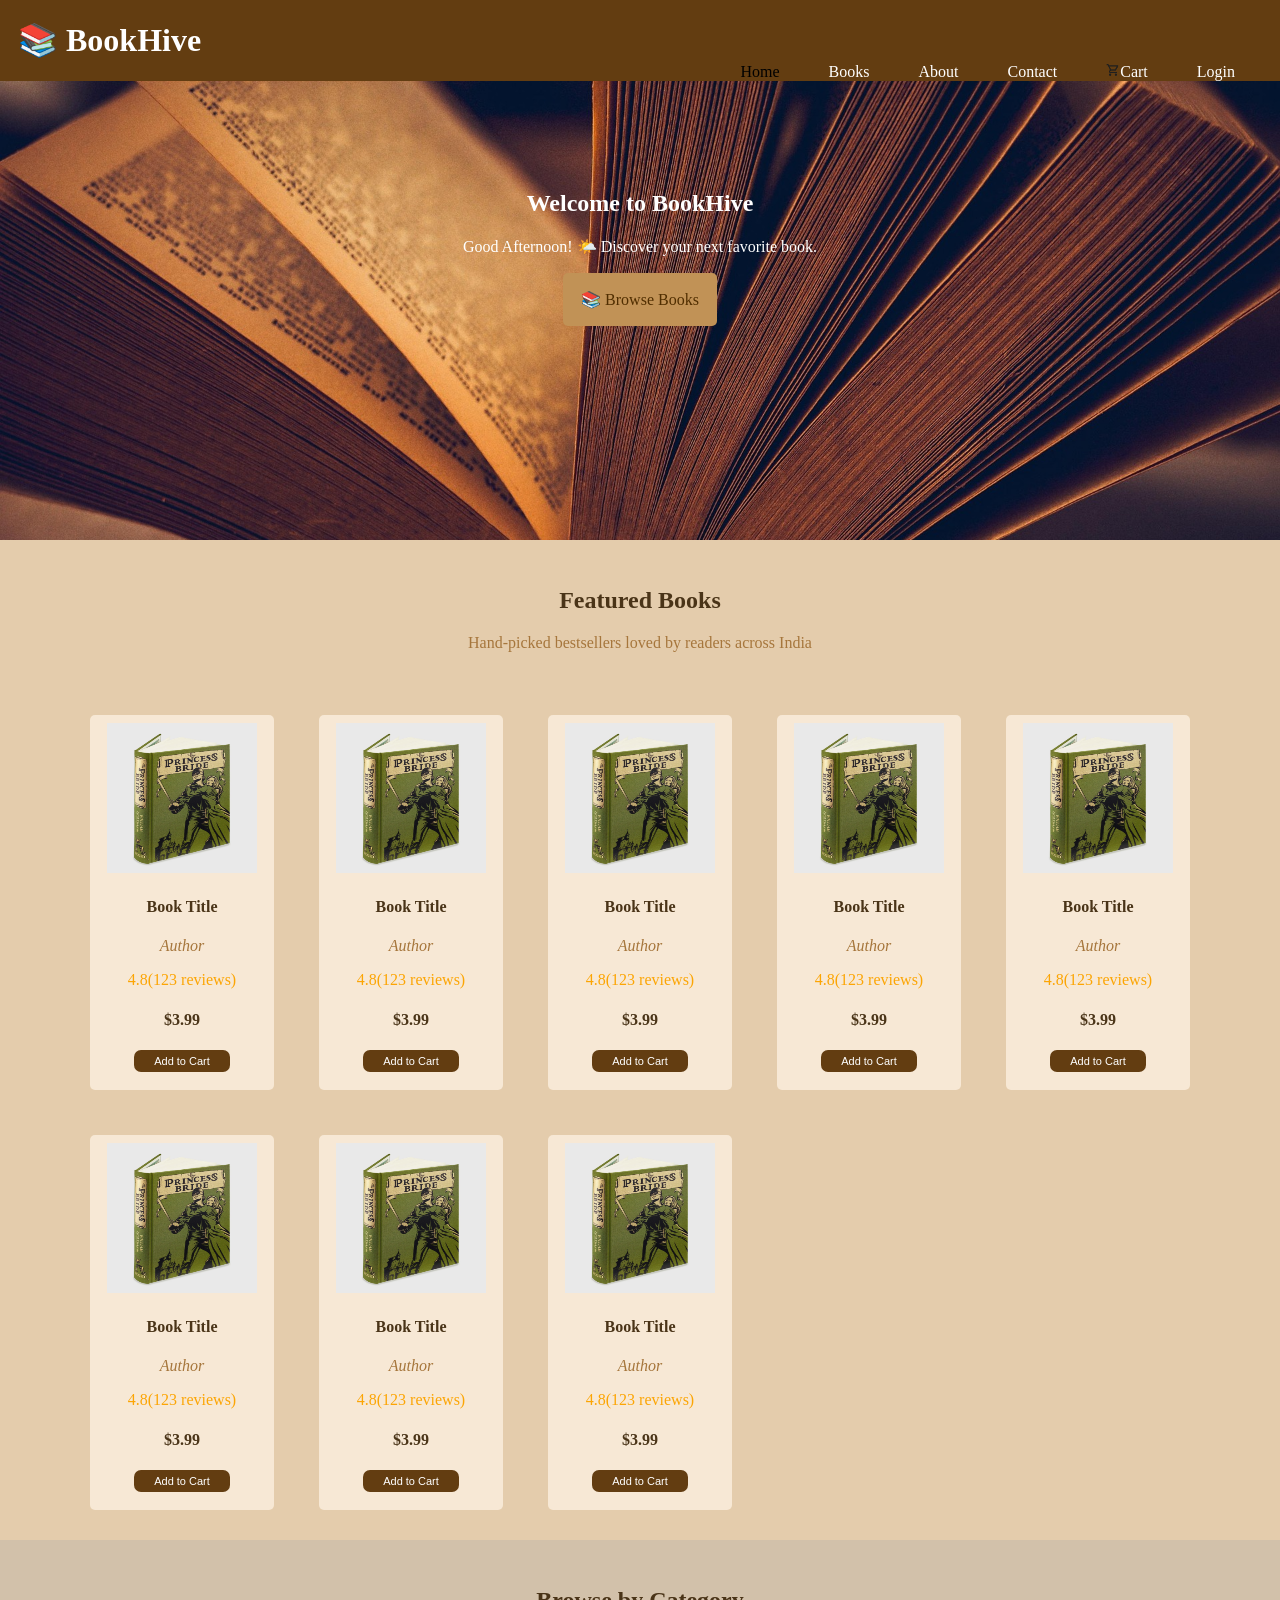
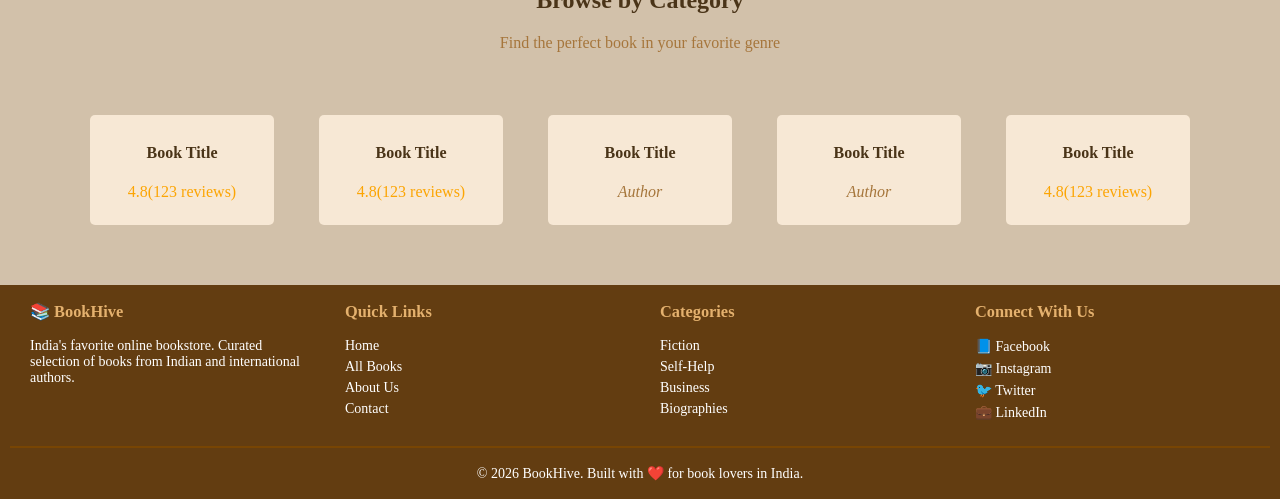
<file: index.html>
<!DOCTYPE html>
<html lang="en">
<head>
 <meta charset="UTF-8">
 <meta name="viewport" content="width=device-width, initial-scale=1.0">
 <!-- SEO meta tags -->
 <title>BookHive - India's Favorite Online Bookstore</title>
 <meta name="description" content="Buy books online at BookHive. Indian
authors, bestsellers, fiction, education books. Free delivery across India.">
 <meta name="keywords" content="books, online bookstore, indian authors, buy
books online">
 <!-- Open Graph for social media -->
 <meta property="og:title" content="BookHive - Online Bookstore">
 <meta property="og:description" content="India's favorite place to buy books
online">
 <meta property="og:image" content="images/og-banner.jpg">
 <!-- Favicon -->
 <link rel="icon" href="./images/auto_stories_24dp_1F1F1F_FILL0_wght400_GRAD0_opsz24.png">
 <link rel="stylesheet" href="./css/style.css">
</head>
<body>
    <header class="Title_Heading">
        <h1>📚 BookHive</h1>
        <nav class="Title_Nav">
            <a href="./index.html" class="Select">Home</a>
            <a href="./books.html">Books</a>
            <a href="./about.html">About</a>
            <a href="./contact.html">Contact</a>
            <a href="./cart.html"><img height="14px" src="./images/shopping_cart_24dp_1F1F1F_FILL0_wght400_GRAD0_opsz24.png" alt="">Cart</a>
            <a href="./login.html">Login</a>
        </nav>
    </header>

    <main>
        <section class="Hero_Heading">
            <h1>Welcome to BookHive</h1>
            <p class="Hero_P">Good Afternoon! 🌤️ Discover your next favorite book.</p>
            <br>
            <a class="Hero_Button"  href="./books.html">📚 Browse Books</a>
        </section>
        <section class="Hero_Title">
            <section class="Hero_Title_Main">
                <h2>Featured Books</h2>
                <p>Hand-picked bestsellers loved by readers across India</p>
            </section>
            <section class="Hero_Cards">
                <section class="Hero_Cards_ind">
                    <img src="./images/prb-01-base.webp" alt="">
                    <h4>Book Title</h4>
                    <p><i>Author</i></p>
                    <p>4.8(123 reviews)</p>
                    <h4>$3.99</h4>
                    <button>Add to Cart</button>
                </section>
                <section class="Hero_Cards_ind">
                    <img src="./images/prb-01-base.webp" alt="">
                    <h4>Book Title</h4>
                    <p><i>Author</i></p>
                    <p>4.8(123 reviews)</p>
                    <h4>$3.99</h4>
                    <button>Add to Cart</button>
                </section>
                <section class="Hero_Cards_ind">
                    <img src="./images/prb-01-base.webp" alt="">
                    <h4>Book Title</h4>
                    <p><i>Author</i></p>
                    <p>4.8(123 reviews)</p>
                    <h4>$3.99</h4>
                    <button>Add to Cart</button>
                </section>
                <section class="Hero_Cards_ind">
                    <img src="./images/prb-01-base.webp" alt="">
                    <h4>Book Title</h4>
                    <p><i>Author</i></p>
                    <p>4.8(123 reviews)</p>
                    <h4>$3.99</h4>
                    <button>Add to Cart</button>
                </section>
                <section class="Hero_Cards_ind">
                    <img src="./images/prb-01-base.webp" alt="">
                    <h4>Book Title</h4>
                    <p><i>Author</i></p>
                    <p>4.8(123 reviews)</p>
                    <h4>$3.99</h4>
                    <button>Add to Cart</button>
                </section>
                <section class="Hero_Cards_ind">
                    <img src="./images/prb-01-base.webp" alt="">
                    <h4>Book Title</h4>
                    <p><i>Author</i></p>
                    <p>4.8(123 reviews)</p>
                    <h4>$3.99</h4>
                    <button>Add to Cart</button>
                </section>
                <section class="Hero_Cards_ind">
                    <img src="./images/prb-01-base.webp" alt="">
                    <h4>Book Title</h4>
                    <p><i>Author</i></p>
                    <p>4.8(123 reviews)</p>
                    <h4>$3.99</h4>
                    <button>Add to Cart</button>
                </section>
                <section class="Hero_Cards_ind">
                    <img src="./images/prb-01-base.webp" alt="">
                    <h4>Book Title</h4>
                    <p><i>Author</i></p>
                    <p>4.8(123 reviews)</p>
                    <h4>$3.99</h4>
                    <button>Add to Cart</button>
                </section>
            </section>
            <section class="Hero_Title Hero_Title2">
                <section class="Hero_Title_Main">
                    <h2>Browse by Category</h2>
                    <p>Find the perfect book in your favorite genre</p>
                </section>
                <section id="card" class="Hero_Cards Cards2">
                    <section class="Hero_Cards_ind ">
                        <h4>Book Title</h4>
                        <p>4.8(123 reviews)</p>
                    </section>
                    <section class="Hero_Cards_ind">
                        <h4>Book Title</h4>
                        <p>4.8(123 reviews)</p>
                    </section>
                    <section class="Hero_Cards_ind">
                        <h4>Book Title</h4>
                        <p><i>Author</i></p>
                    </section>
                    <section class="Hero_Cards_ind">
                        <h4>Book Title</h4>
                        <p><i>Author</i></p>
                    </section>
                    <section class="Hero_Cards_ind">
                        <h4>Book Title</h4>
                        <p>4.8(123 reviews)</p>
                    </section>
                </section>
            </section>
        </section>
    </main>


    <footer class="Footer_Whole">
        <section class="Footer_Main">
            <section class="Footer_Main_Ind">
                <h3>📚 BookHive</h3>
                <p>India's favorite online bookstore. Curated selection of books from Indian and international authors.</p>
            </section>
            <section class="Footer_Main_Ind">
                <h3>Quick Links</h3>
                <section>
                    <a href="">Home</a>
                    <a href="">All Books</a>
                    <a href="">About Us</a>
                    <a href="">Contact</a>
                </section>
            </section>
            <section class="Footer_Main_Ind">
                <h3>Categories</h3>
                <section>
                    <a href="">Fiction</a>
                    <a href="">Self-Help</a>
                    <a href="">Business</a>
                    <a href="">Biographies</a>
                </section>
            </section>
            <section class="Footer_Main_Ind">
                <h3>Connect With Us</h3>
                <section>
                    <a href="">📘 Facebook</a>
                    <a href="">📷 Instagram</a>
                    <a href="">🐦 Twitter</a>
                    <a href="">💼 LinkedIn</a>
                </section>
            </section>
        </section>
        <hr>
        <section class="Footer_Final">
            <p>© 2026 BookHive. Built with ❤️ for book lovers in India.</p>
        </section>
    </footer>


</body>
</html
</file>
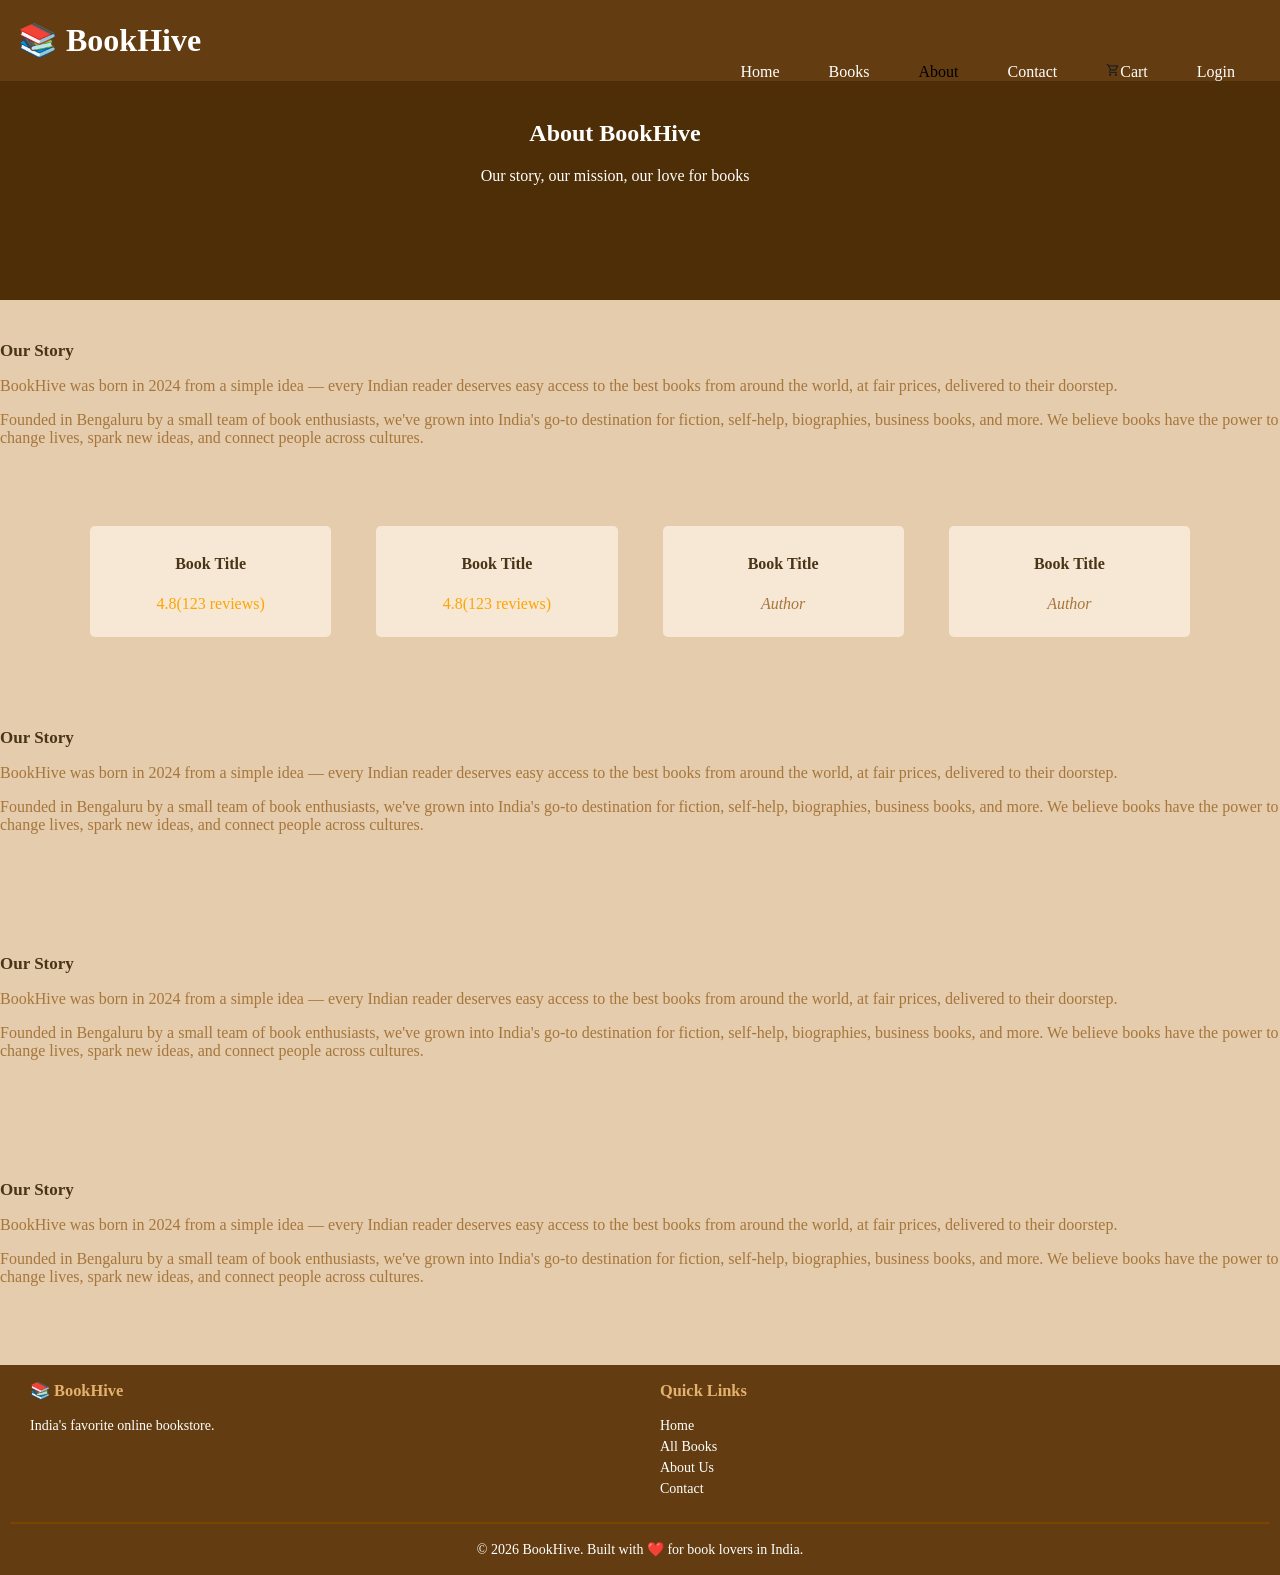
<file: about.html>
<!DOCTYPE html>
<html lang="en">
<head>
 <meta charset="UTF-8">
 <meta name="viewport" content="width=device-width, initial-scale=1.0">
 <!-- SEO meta tags -->
 <title>BookHive - India's Favorite Online Bookstore</title>
 <meta name="description" content="Buy books online at BookHive. Indian
authors, bestsellers, fiction, education books. Free delivery across India.">
 <meta name="keywords" content="books, online bookstore, indian authors, buy
books online">
 <!-- Open Graph for social media -->
 <meta property="og:title" content="BookHive - Online Bookstore">
 <meta property="og:description" content="India's favorite place to buy books
online">
 <meta property="og:image" content="images/og-banner.jpg">
 <!-- Favicon -->
 <link rel="icon" href="./images/auto_stories_24dp_1F1F1F_FILL0_wght400_GRAD0_opsz24.png">
 <link rel="stylesheet" href="./css/style.css">
 <link rel="stylesheet" href="./css/books.css">
 <link rel="stylesheet" href="./css/about.css">
</head>
<body>
    <header class="Title_Heading">
        <h1>📚 BookHive</h1>
        <nav class="Title_Nav">
            <a href="./index.html">Home</a>
            <a href="./books.html">Books</a>
            <a href="./about.html" class="Select">About</a>
            <a href="./contact.html" >Contact</a>
            <a href="./cart.html"><img height="14px" src="./images/shopping_cart_24dp_1F1F1F_FILL0_wght400_GRAD0_opsz24.png" alt="">Cart</a>
            <a href="./login.html">Login</a>
        </nav>
    </header>

    <main>
        <section class="Hero_Heading">
            <h1>About BookHive</h1>
            <p class="Hero_P">Our story, our mission, our love for books</p>
        </section>
        <section class="Hero_Title Hero_Title1">
            <section class="Hero_Title_Main">
                <h2>Our Story</h2>
                <p>BookHive was born in 2024 from a simple idea — every Indian reader deserves easy access to the best books from around the world, at fair prices, delivered to their doorstep.</p>
                <p>Founded in Bengaluru by a small team of book enthusiasts, we've grown into India's go-to destination for fiction, self-help, biographies, business books, and more. We believe books have the power to change lives, spark new ideas, and connect people across cultures.</p>
            </section>
        </section>
        <section>
            <section class="Hero_Title Hero_Title2 Hero_Title3">
                <section id="card" class="Hero_Cards Cards2">
                    <section class="Hero_Cards_ind ">
                        <h4>Book Title</h4>
                        <p>4.8(123 reviews)</p>
                    </section>
                    <section class="Hero_Cards_ind">
                        <h4>Book Title</h4>
                        <p>4.8(123 reviews)</p>
                    </section>
                    <section class="Hero_Cards_ind">
                        <h4>Book Title</h4>
                        <p><i>Author</i></p>
                    </section>
                    <section class="Hero_Cards_ind">
                        <h4>Book Title</h4>
                        <p><i>Author</i></p>
                    </section>
                </section>
            </section>
        </section>
        <section class="Hero_Title Hero_Title1 Title3">
            <section class="Hero_Title_Main">
                <h2>Our Story</h2>
                <p>BookHive was born in 2024 from a simple idea — every Indian reader deserves easy access to the best books from around the world, at fair prices, delivered to their doorstep.</p>
                <p>Founded in Bengaluru by a small team of book enthusiasts, we've grown into India's go-to destination for fiction, self-help, biographies, business books, and more. We believe books have the power to change lives, spark new ideas, and connect people across cultures.</p>
            </section>
        </section>
        <section class="Hero_Title Hero_Title1 Title3">
            <section class="Hero_Title_Main">
                <h2>Our Story</h2>
                <p>BookHive was born in 2024 from a simple idea — every Indian reader deserves easy access to the best books from around the world, at fair prices, delivered to their doorstep.</p>
                <p>Founded in Bengaluru by a small team of book enthusiasts, we've grown into India's go-to destination for fiction, self-help, biographies, business books, and more. We believe books have the power to change lives, spark new ideas, and connect people across cultures.</p>
            </section>
        </section>
        <section class="Hero_Title Hero_Title1 Title3">
            <section class="Hero_Title_Main">
                <h2>Our Story</h2>
                <p>BookHive was born in 2024 from a simple idea — every Indian reader deserves easy access to the best books from around the world, at fair prices, delivered to their doorstep.</p>
                <p>Founded in Bengaluru by a small team of book enthusiasts, we've grown into India's go-to destination for fiction, self-help, biographies, business books, and more. We believe books have the power to change lives, spark new ideas, and connect people across cultures.</p>
            </section>
        </section>
    </main>


    <footer class="Footer_Whole">
        <section class="Footer_Main">
            <section class="Footer_Main_Ind">
                <h3>📚 BookHive</h3>
                <p>India's favorite online bookstore.</p>
            </section>
            <section class="Footer_Main_Ind">
                <h3>Quick Links</h3>
                <section>
                    <a href="">Home</a>
                    <a href="">All Books</a>
                    <a href="">About Us</a>
                    <a href="">Contact</a>
                </section>
            </section>
        </section>
        <hr>
        <section class="Footer_Final">
            <p>© 2026 BookHive. Built with ❤️ for book lovers in India.</p>
        </section>
    </footer>


</body>
</html
</file>
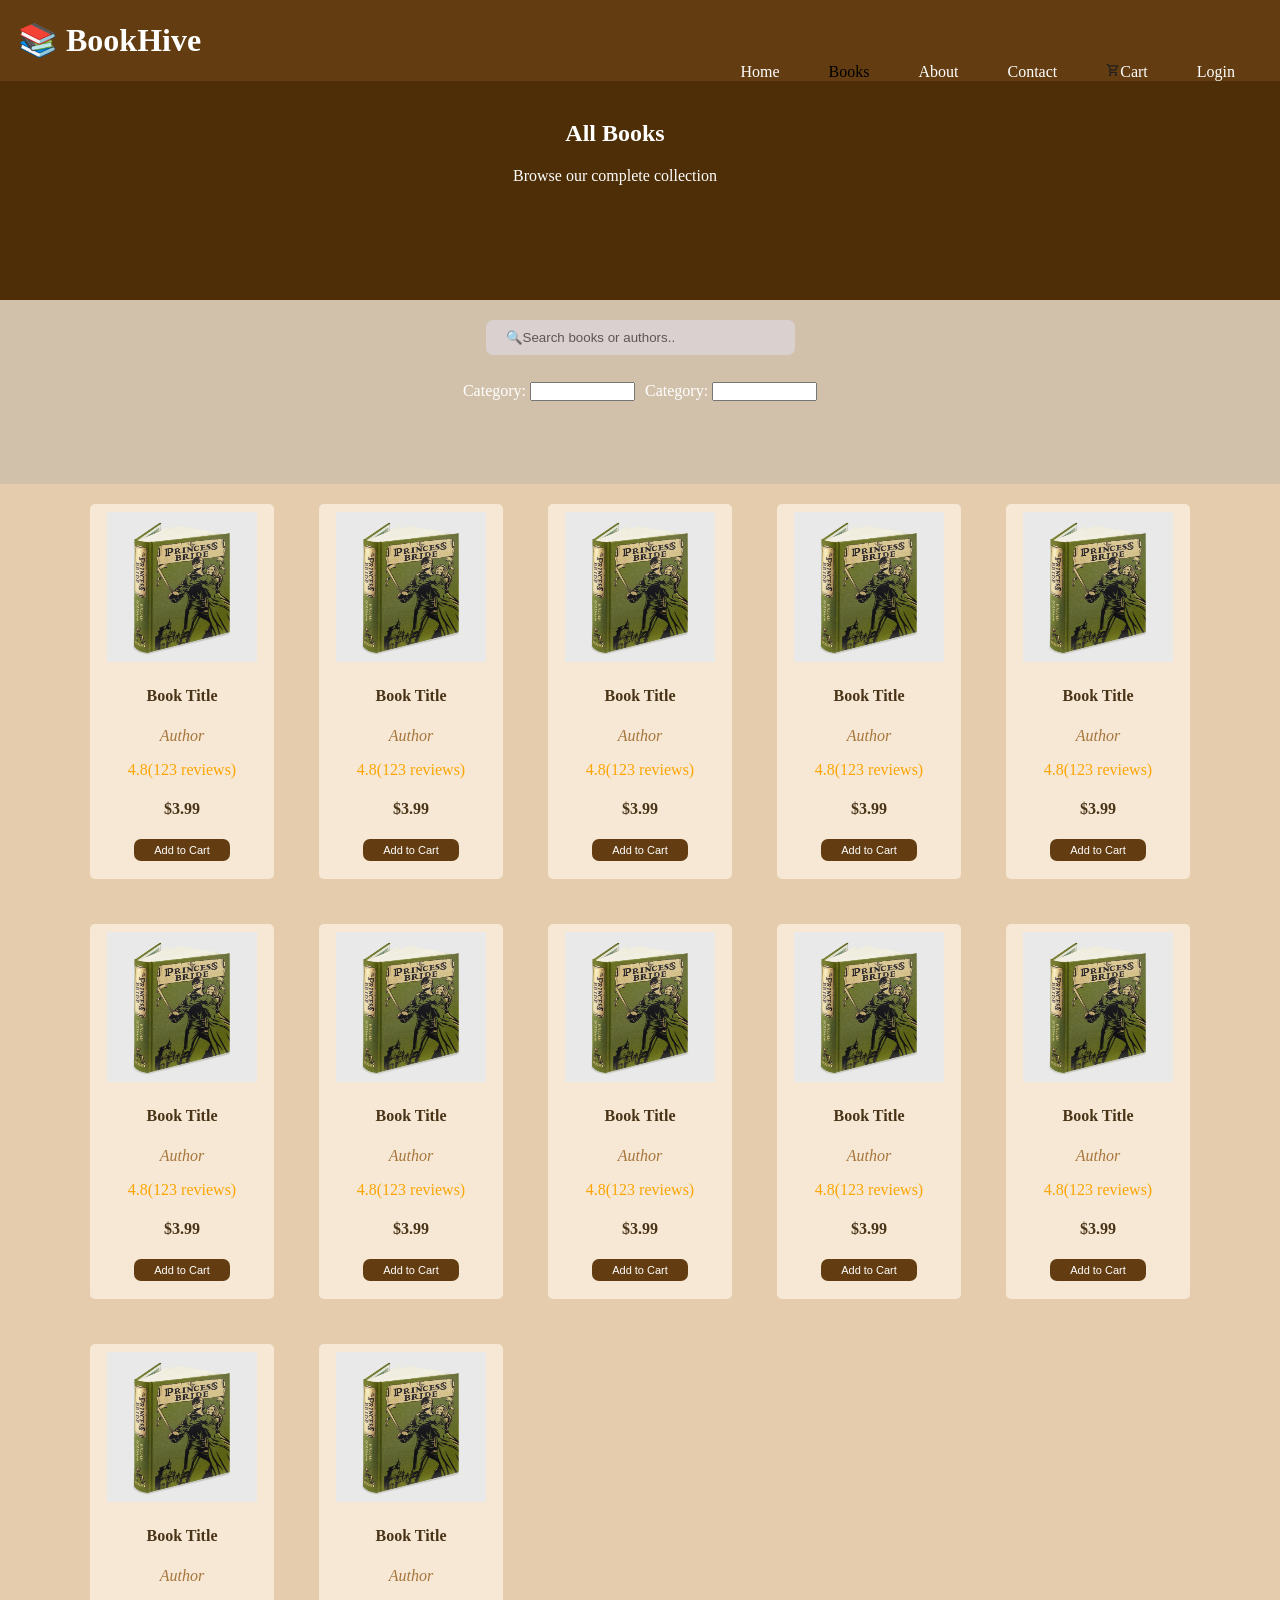
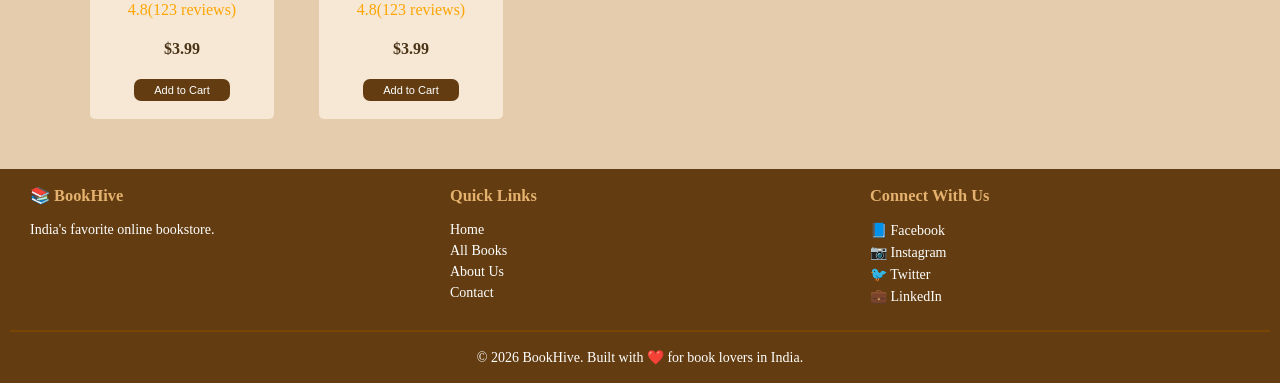
<file: books.html>
<!DOCTYPE html>
<html lang="en">
<head>
 <meta charset="UTF-8">
 <meta name="viewport" content="width=device-width, initial-scale=1.0">
 <!-- SEO meta tags -->
 <title>BookHive - India's Favorite Online Bookstore</title>
 <meta name="description" content="Buy books online at BookHive. Indian
authors, bestsellers, fiction, education books. Free delivery across India.">
 <meta name="keywords" content="books, online bookstore, indian authors, buy
books online">
 <!-- Open Graph for social media -->
 <meta property="og:title" content="BookHive - Online Bookstore">
 <meta property="og:description" content="India's favorite place to buy books
online">
 <meta property="og:image" content="images/og-banner.jpg">
 <!-- Favicon -->
 <link rel="icon" href="./images/auto_stories_24dp_1F1F1F_FILL0_wght400_GRAD0_opsz24.png">
 <link rel="stylesheet" href="./css/style.css">
 <link rel="stylesheet" href="./css/books.css">
</head>
<body>
    <header class="Title_Heading">
        <h1>📚 BookHive</h1>
        <nav class="Title_Nav">
            <a href="./index.html">Home</a>
            <a href="./books.html"  class="Select">Books</a>
            <a href="./about.html">About</a>
            <a href="./contact.html">Contact</a>
            <a href="./cart.html"><img height="14px" src="./images/shopping_cart_24dp_1F1F1F_FILL0_wght400_GRAD0_opsz24.png" alt="">Cart</a>
            <a href="./login.html">Login</a>
        </nav>
    </header>

    <main>
        <section class="Hero_Heading">
            <h1>All Books</h1>
            <p class="Hero_P">Browse our complete collection</p>
        </section>
        <section class="Hero_Title">
            <section class="Hero_Title Hero_Title2">
                <form action="">
                    <input type="text" placeholder="🔍Search books or authors...">
                </form>
                <section class="Hero_Title_Main Hero_Title_Main1">
                        <section class="Hero_Title_list">
                        <label for="Categories">Category:</label>
                        <select id="category">
                            <option value="fiction">Fiction</option>
                            <option value="bio">Biography</option>
                            <option value="self">Self-Help</option>
                            <option value="Business">Business</option>
                            <option value="his">History</option>
                            <option value="" selected >All Categories</option>
                        </select>
                    </section>
                    <section class="Hero_Title_list">
                        <label for="Categories">Category:</label>
                        <select id="category">
                            <option value="fiction">Fiction</option>
                            <option value="bio">Biography</option>
                            <option value="self">Self-Help</option>
                            <option value="Business">Business</option>
                            <option value="his">History</option>
                            <option value="" selected>All Categories</option>
                        </select>
                    </section>
                </section>
            </section>
            <section class="Hero_Cards">
                <section class="Hero_Cards_ind">
                    <img src="./images/prb-01-base.webp" alt="">
                    <h4>Book Title</h4>
                    <p><i>Author</i></p>
                    <p>4.8(123 reviews)</p>
                    <h4>$3.99</h4>
                    <button>Add to Cart</button>
                </section>
                <section class="Hero_Cards_ind">
                    <img src="./images/prb-01-base.webp" alt="">
                    <h4>Book Title</h4>
                    <p><i>Author</i></p>
                    <p>4.8(123 reviews)</p>
                    <h4>$3.99</h4>
                    <button>Add to Cart</button>
                </section>
                <section class="Hero_Cards_ind">
                    <img src="./images/prb-01-base.webp" alt="">
                    <h4>Book Title</h4>
                    <p><i>Author</i></p>
                    <p>4.8(123 reviews)</p>
                    <h4>$3.99</h4>
                    <button>Add to Cart</button>
                </section>
                <section class="Hero_Cards_ind">
                    <img src="./images/prb-01-base.webp" alt="">
                    <h4>Book Title</h4>
                    <p><i>Author</i></p>
                    <p>4.8(123 reviews)</p>
                    <h4>$3.99</h4>
                    <button>Add to Cart</button>
                </section>
                <section class="Hero_Cards_ind">
                    <img src="./images/prb-01-base.webp" alt="">
                    <h4>Book Title</h4>
                    <p><i>Author</i></p>
                    <p>4.8(123 reviews)</p>
                    <h4>$3.99</h4>
                    <button>Add to Cart</button>
                </section>
                <section class="Hero_Cards_ind">
                    <img src="./images/prb-01-base.webp" alt="">
                    <h4>Book Title</h4>
                    <p><i>Author</i></p>
                    <p>4.8(123 reviews)</p>
                    <h4>$3.99</h4>
                    <button>Add to Cart</button>
                </section>
                <section class="Hero_Cards_ind">
                    <img src="./images/prb-01-base.webp" alt="">
                    <h4>Book Title</h4>
                    <p><i>Author</i></p>
                    <p>4.8(123 reviews)</p>
                    <h4>$3.99</h4>
                    <button>Add to Cart</button>
                </section>
                <section class="Hero_Cards_ind">
                    <img src="./images/prb-01-base.webp" alt="">
                    <h4>Book Title</h4>
                    <p><i>Author</i></p>
                    <p>4.8(123 reviews)</p>
                    <h4>$3.99</h4>
                    <button>Add to Cart</button>
                </section>
                <section class="Hero_Cards_ind">
                    <img src="./images/prb-01-base.webp" alt="">
                    <h4>Book Title</h4>
                    <p><i>Author</i></p>
                    <p>4.8(123 reviews)</p>
                    <h4>$3.99</h4>
                    <button>Add to Cart</button>
                </section>
                <section class="Hero_Cards_ind">
                    <img src="./images/prb-01-base.webp" alt="">
                    <h4>Book Title</h4>
                    <p><i>Author</i></p>
                    <p>4.8(123 reviews)</p>
                    <h4>$3.99</h4>
                    <button>Add to Cart</button>
                </section>
                <section class="Hero_Cards_ind">
                    <img src="./images/prb-01-base.webp" alt="">
                    <h4>Book Title</h4>
                    <p><i>Author</i></p>
                    <p>4.8(123 reviews)</p>
                    <h4>$3.99</h4>
                    <button>Add to Cart</button>
                </section>
                <section class="Hero_Cards_ind">
                    <img src="./images/prb-01-base.webp" alt="">
                    <h4>Book Title</h4>
                    <p><i>Author</i></p>
                    <p>4.8(123 reviews)</p>
                    <h4>$3.99</h4>
                    <button>Add to Cart</button>
                </section>
            </section>
        </section>
    </main>


    <footer class="Footer_Whole">
        <section class="Footer_Main">
            <section class="Footer_Main_Ind">
                <h3>📚 BookHive</h3>
                <p>India's favorite online bookstore.</p>
            </section>
            <section class="Footer_Main_Ind">
                <h3>Quick Links</h3>
                <section>
                    <a href="">Home</a>
                    <a href="">All Books</a>
                    <a href="">About Us</a>
                    <a href="">Contact</a>
                </section>
            </section>
           
            <section class="Footer_Main_Ind">
                <h3>Connect With Us</h3>
                <section>
                    <a href="">📘 Facebook</a>
                    <a href="">📷 Instagram</a>
                    <a href="">🐦 Twitter</a>
                    <a href="">💼 LinkedIn</a>
                </section>
            </section>
        </section>
        <hr>
        <section class="Footer_Final">
            <p>© 2026 BookHive. Built with ❤️ for book lovers in India.</p>
        </section>
    </footer>


</body>
</html
</file>
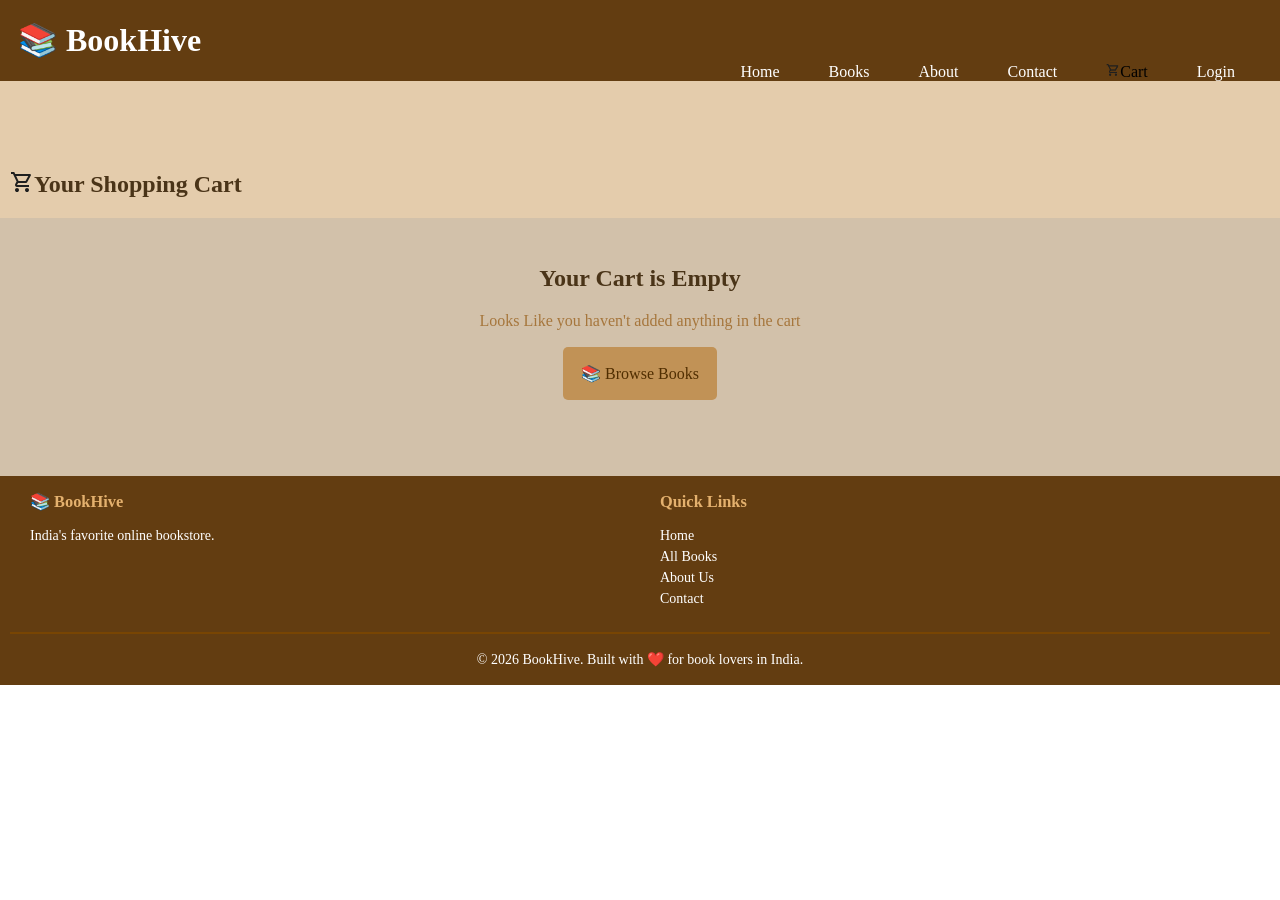
<file: cart.html>
<!DOCTYPE html>
<html lang="en">
<head>
 <meta charset="UTF-8">
 <meta name="viewport" content="width=device-width, initial-scale=1.0">
 <!-- SEO meta tags -->
 <title>BookHive - India's Favorite Online Bookstore</title>
 <meta name="description" content="Buy books online at BookHive. Indian
authors, bestsellers, fiction, education books. Free delivery across India.">
 <meta name="keywords" content="books, online bookstore, indian authors, buy
books online">
 <!-- Open Graph for social media -->
 <meta property="og:title" content="BookHive - Online Bookstore">
 <meta property="og:description" content="India's favorite place to buy books
online">
 <meta property="og:image" content="images/og-banner.jpg">
 <!-- Favicon -->
 <link rel="icon" href="./images/auto_stories_24dp_1F1F1F_FILL0_wght400_GRAD0_opsz24.png">
 <link rel="stylesheet" href="./css/style.css">
 <link rel="stylesheet" href="./css/Cart.css">
</head>
<body>
    <header class="Title_Heading">
        <h1>📚 BookHive</h1>
        <nav class="Title_Nav">
            <a href="./index.html">Home</a>
            <a href="./books.html">Books</a>
            <a href="./about.html">About</a>
            <a href="./contact.html">Contact</a>
            <a href="./cart.html" class="Select"><img height="14px" src="./images/shopping_cart_24dp_1F1F1F_FILL0_wght400_GRAD0_opsz24.png" alt="">Cart</a>
            <a href="./login.html">Login</a>
        </nav>
    </header>

    <main>
        <section class="Hero_Title Cart_Page">
            <h2 class="Cart_h2"><svg xmlns="http://www.w3.org/2000/svg" height="24px" viewBox="0 -960 960 960" width="24px" fill="#1f1f1f"><path d="M223.5-103.5Q200-127 200-160t23.5-56.5Q247-240 280-240t56.5 23.5Q360-193 360-160t-23.5 56.5Q313-80 280-80t-56.5-23.5Zm400 0Q600-127 600-160t23.5-56.5Q647-240 680-240t56.5 23.5Q760-193 760-160t-23.5 56.5Q713-80 680-80t-56.5-23.5ZM246-720l96 200h280l110-200H246Zm-38-80h590q23 0 35 20.5t1 41.5L692-482q-11 20-29.5 31T622-440H324l-44 80h480v80H280q-45 0-68-39.5t-2-78.5l54-98-144-304H40v-80h130l38 80Zm134 280h280-280Z"/></svg>Your Shopping Cart</h2>
            <section class="Hero_Title Hero_Title2">
                <section class="Hero_Title_Main">
                    <h2>Your Cart is Empty</h2>
                    <p>Looks Like you haven't added anything in the cart</p>
                    <br>
                    <a class="Hero_Button"  href="./books.html">📚 Browse Books</a>
                </section>
            </section>
        </section>
    </main>


    <footer class="Footer_Whole">
        <section class="Footer_Main">
            <section class="Footer_Main_Ind">
                <h3>📚 BookHive</h3>
                <p>India's favorite online bookstore.</p>
            </section>
            <section class="Footer_Main_Ind">
                <h3>Quick Links</h3>
                <section>
                    <a href="">Home</a>
                    <a href="">All Books</a>
                    <a href="">About Us</a>
                    <a href="">Contact</a>
                </section>
            </section>
        </section>
        <hr>
        <section class="Footer_Final">
            <p>© 2026 BookHive. Built with ❤️ for book lovers in India.</p>
        </section>
    </footer>


</body>
</html
</file>
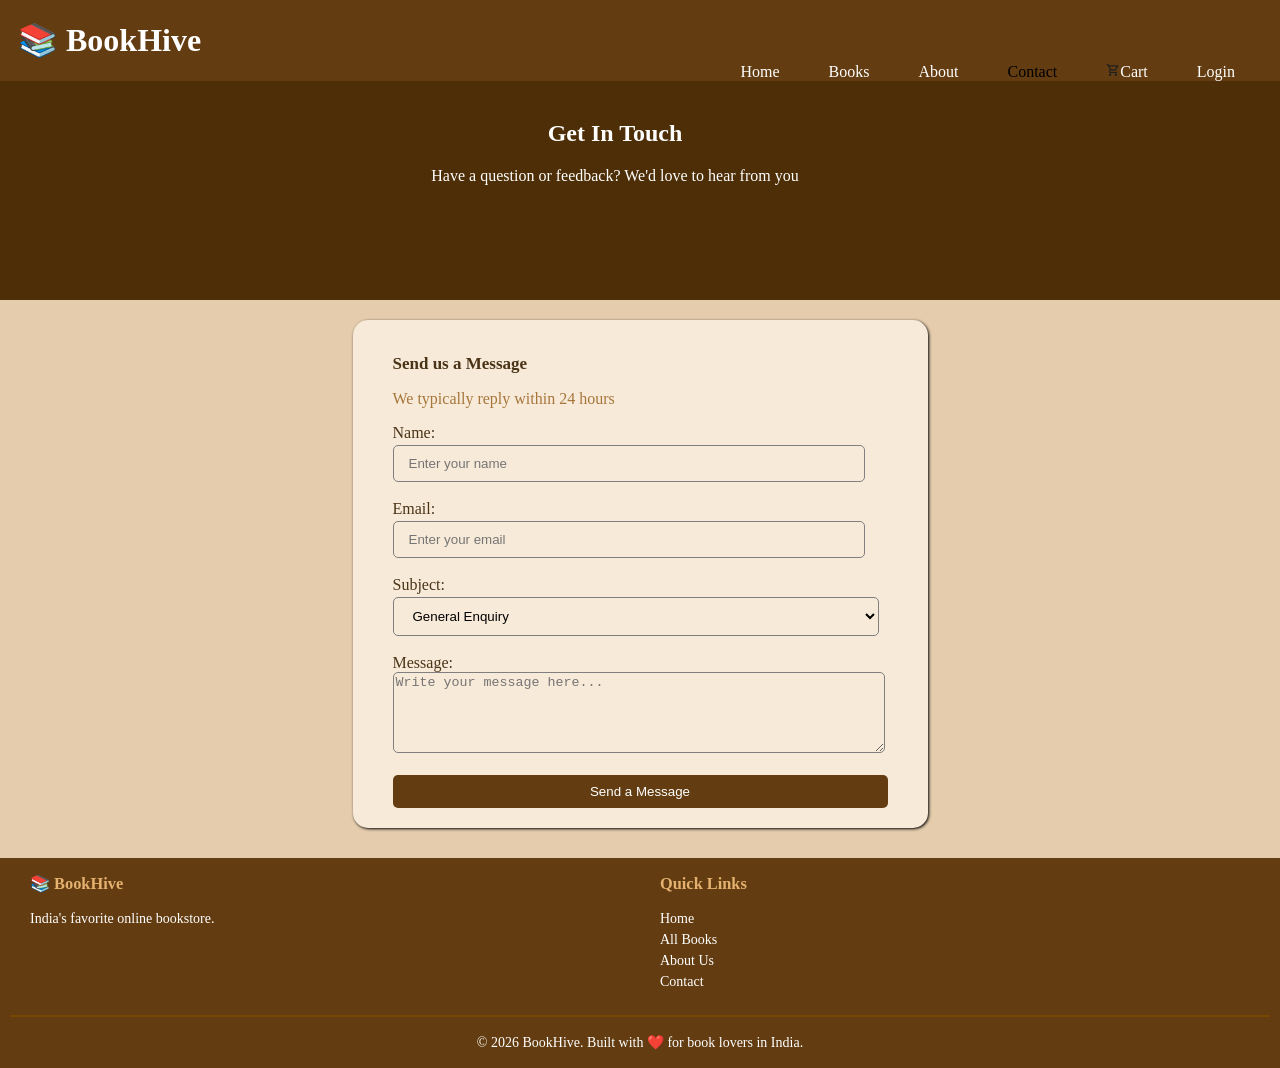
<file: contact.html>
<!DOCTYPE html>
<html lang="en">
<head>
 <meta charset="UTF-8">
 <meta name="viewport" content="width=device-width, initial-scale=1.0">
 <!-- SEO meta tags -->
 <title>BookHive - India's Favorite Online Bookstore</title>
 <meta name="description" content="Buy books online at BookHive. Indian
authors, bestsellers, fiction, education books. Free delivery across India.">
 <meta name="keywords" content="books, online bookstore, indian authors, buy
books online">
 <!-- Open Graph for social media -->
 <meta property="og:title" content="BookHive - Online Bookstore">
 <meta property="og:description" content="India's favorite place to buy books
online">
 <meta property="og:image" content="images/og-banner.jpg">
 <!-- Favicon -->
 <link rel="icon" href="./images/auto_stories_24dp_1F1F1F_FILL0_wght400_GRAD0_opsz24.png">
 <link rel="stylesheet" href="./css/style.css">
 <link rel="stylesheet" href="./css/books.css">
 <link rel="stylesheet" href="./css/about.css">
</head>
<body>
    <header class="Title_Heading">
        <h1>📚 BookHive</h1>
        <nav class="Title_Nav">
            <a href="./index.html">Home</a>
            <a href="./books.html">Books</a>
            <a href="./about.html">About</a>
            <a href="./contact.html" class="Select">Contact</a>
            <a href="./cart.html"><img height="14px" src="./images/shopping_cart_24dp_1F1F1F_FILL0_wght400_GRAD0_opsz24.png" alt="">Cart</a>
            <a href="./login.html">Login</a>
        </nav>
    </header>

    <main>
        <section class="Hero_Heading">
            <h1>Get In Touch</h1>
            <p class="Hero_P">Have a question or feedback? We'd love to hear from you</p>
        </section>

        <section class="Hero_Title Contact_Page">
            <section class="Contact_Mid">
                <section class="Contact_Det">
                    <h2>Send us a Message</h2>
                    <p>We typically reply within 24 hours</p>
                    <form action="#" method="post">
                        <label for="name">Name:</label><br>
                        <input type="text" id="name" name="name" placeholder="Enter your name" required>
                        <br><br>
                        <label for="email">Email:</label><br>
                        <input type="email" id="email" name="email" placeholder="Enter your email" required>
                        <br><br>
                        <label for="subject">Subject:</label><br>
                        <select id="subject" name="subject" required>
                            <option value="general" selected>General Enquiry</option>
                            <option value="support">Technical Support</option>
                            <option value="feedback">Feedback</option>
                            <option value="complaint">Complaint</option>
                            <option value="other">Other</option>
                        </select>
                        <br><br>
                        <label for="message">Message:</label><br>
                        <textarea id="message" name="message" rows="5" cols="30"
                                placeholder="Write your message here..." required></textarea>
                        <br><br>
                        <button type="submit">Send a Message</button>
                    </form>

                </section>
            </section>
        </section>
    <footer class="Footer_Whole">
        <section class="Footer_Main">
            <section class="Footer_Main_Ind">
                <h3>📚 BookHive</h3>
                <p>India's favorite online bookstore.</p>
            </section>
            <section class="Footer_Main_Ind">
                <h3>Quick Links</h3>
                <section>
                    <a href="">Home</a>
                    <a href="">All Books</a>
                    <a href="">About Us</a>
                    <a href="">Contact</a>
                </section>
            </section>
        </section>
        <hr>
        <section class="Footer_Final">
            <p>© 2026 BookHive. Built with ❤️ for book lovers in India.</p>
        </section>
    </footer>


</body>
</html
</file>
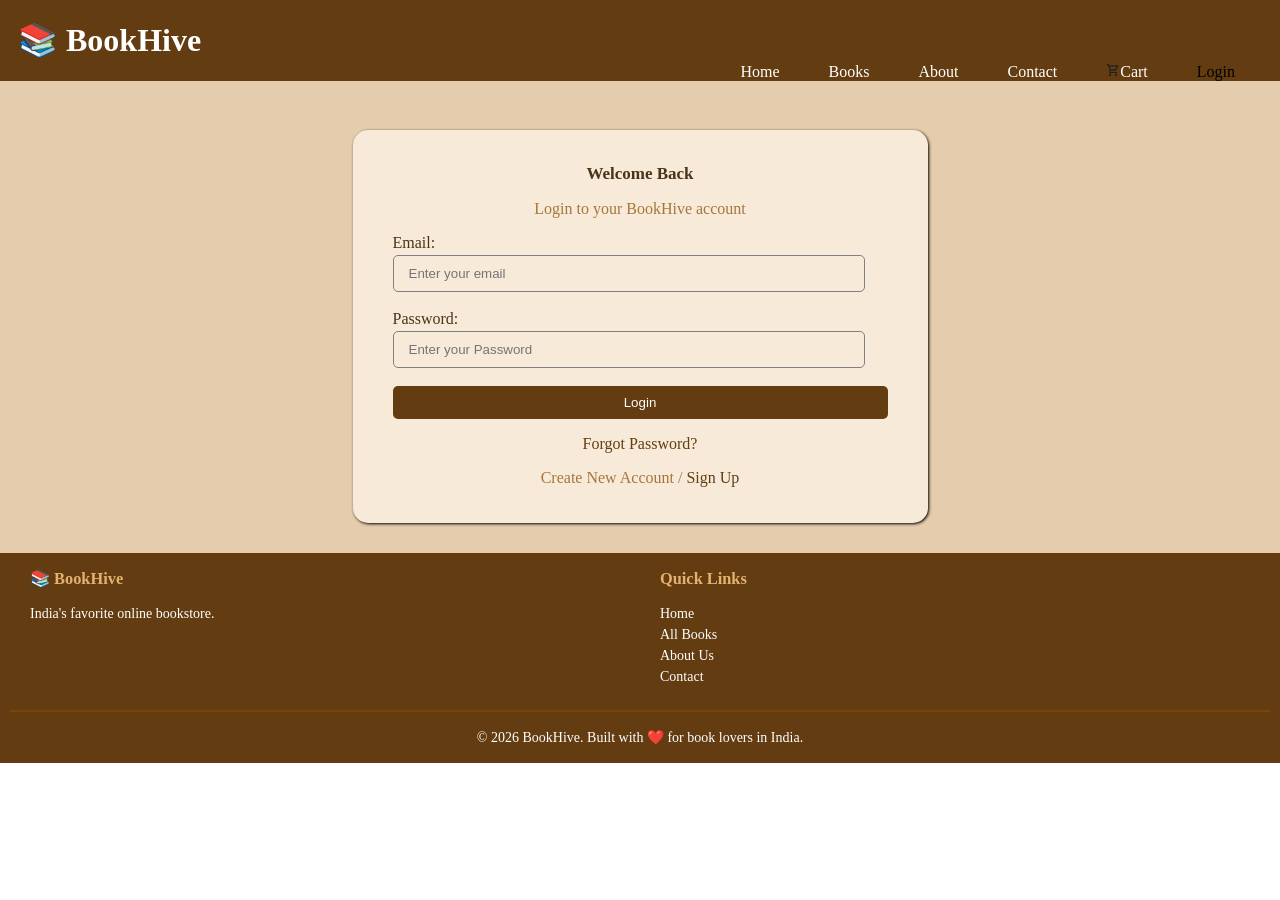
<file: login.html>
<!DOCTYPE html>
<html lang="en">
<head>
 <meta charset="UTF-8">
 <meta name="viewport" content="width=device-width, initial-scale=1.0">
 <!-- SEO meta tags -->
 <title>BookHive - India's Favorite Online Bookstore</title>
 <meta name="description" content="Buy books online at BookHive. Indian
authors, bestsellers, fiction, education books. Free delivery across India.">
 <meta name="keywords" content="books, online bookstore, indian authors, buy
books online">
 <!-- Open Graph for social media -->
 <meta property="og:title" content="BookHive - Online Bookstore">
 <meta property="og:description" content="India's favorite place to buy books
online">
 <meta property="og:image" content="images/og-banner.jpg">
 <!-- Favicon -->
 <link rel="icon" href="./images/auto_stories_24dp_1F1F1F_FILL0_wght400_GRAD0_opsz24.png">
 <link rel="stylesheet" href="./css/style.css">
 <link rel="stylesheet" href="./css/books.css">
 <link rel="stylesheet" href="./css/about.css">
 <link rel="stylesheet" href="./css/Cart.css">
</head>
<body>
    <header class="Title_Heading">
        <h1>📚 BookHive</h1>
        <nav class="Title_Nav">
            <a href="./index.html">Home</a>
            <a href="./books.html">Books</a>
            <a href="./about.html">About</a>
            <a href="./contact.html">Contact</a>
            <a href="./cart.html"><img height="14px" src="./images/shopping_cart_24dp_1F1F1F_FILL0_wght400_GRAD0_opsz24.png" alt="">Cart</a>
            <a href="./login.html" class="Select">Login</a>
        </nav>
    </header>

    <main>

        <section class="Hero_Title Contact_Page Login_Page">
            <section class="Contact_Mid">
                <section class="Contact_Det">
                    <h2>Welcome Back</h2>
                    <p>Login to your BookHive account</p>
                    <form action="#" method="post">  
                        <label for="email">Email:</label><br>
                        <input type="email" id="email" name="email" placeholder="Enter your email" required>
                        <br><br>
                        <label for="pass">Password:</label><br>
                        <input type="password" id="pass" name="pass" placeholder="Enter your Password" required>
                        <br><br>
                        <button type="submit">Login</button>
                    </form>
                    <a href=""><p id="Login">Forgot Password?</p></a>
                    <p>Create New Account / <a class="Login_Link" href="./signup.html">Sign Up</a></p>
                </section>
            </section>
        </section>
    <footer class="Footer_Whole">
        <section class="Footer_Main">
            <section class="Footer_Main_Ind">
                <h3>📚 BookHive</h3>
                <p>India's favorite online bookstore.</p>
            </section>
            <section class="Footer_Main_Ind">
                <h3>Quick Links</h3>
                <section>
                    <a href="">Home</a>
                    <a href="">All Books</a>
                    <a href="">About Us</a>
                    <a href="">Contact</a>
                </section>
            </section>
        </section>
        <hr>
        <section class="Footer_Final">
            <p>© 2026 BookHive. Built with ❤️ for book lovers in India.</p>
        </section>
    </footer>


</body>
</html
</file>
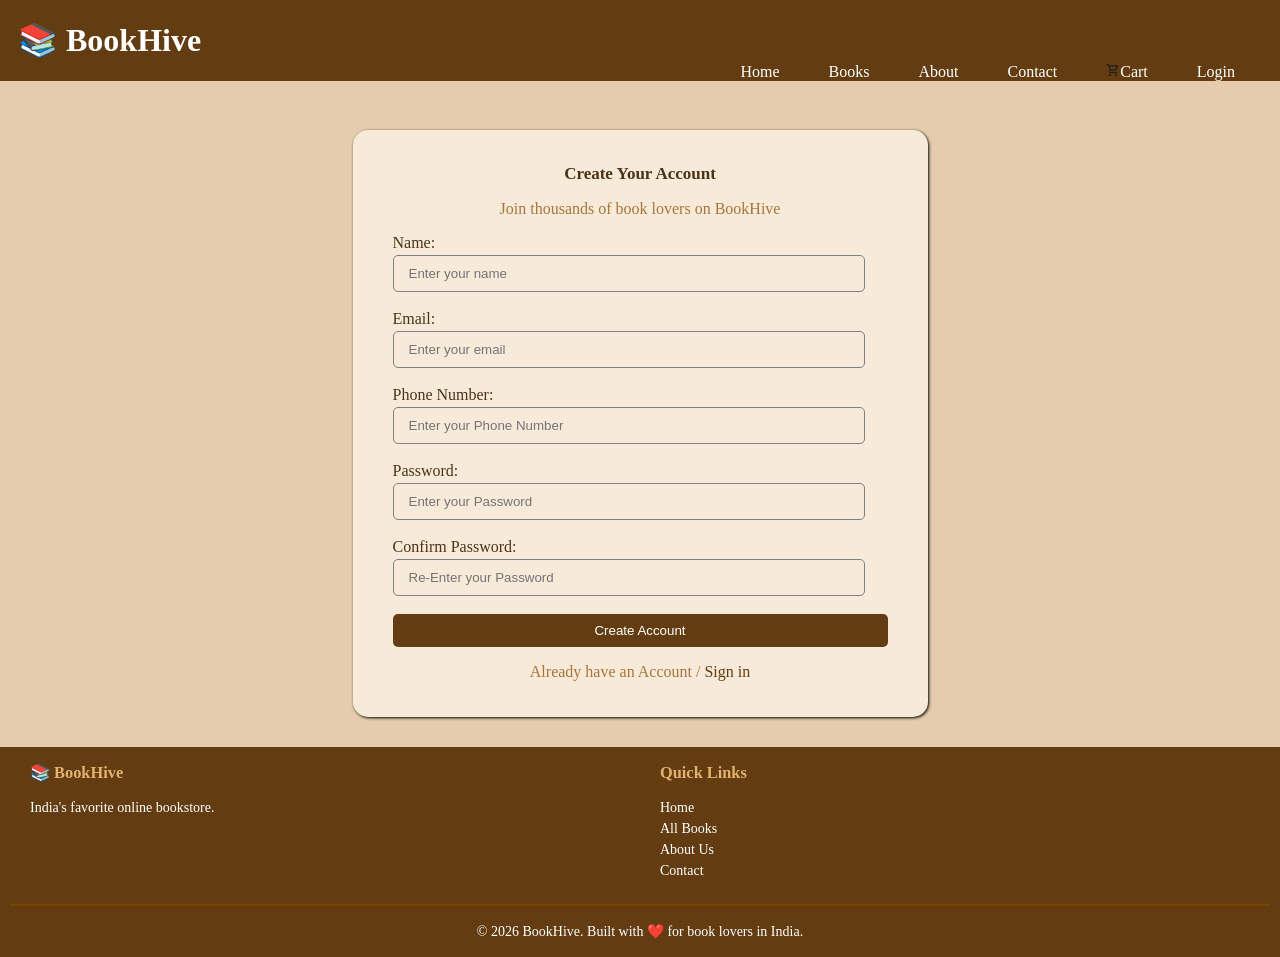
<file: signup.html>
<!DOCTYPE html>
<html lang="en">
<head>
 <meta charset="UTF-8">
 <meta name="viewport" content="width=device-width, initial-scale=1.0">
 <!-- SEO meta tags -->
 <title>BookHive - India's Favorite Online Bookstore</title>
 <meta name="description" content="Buy books online at BookHive. Indian
authors, bestsellers, fiction, education books. Free delivery across India.">
 <meta name="keywords" content="books, online bookstore, indian authors, buy
books online">
 <!-- Open Graph for social media -->
 <meta property="og:title" content="BookHive - Online Bookstore">
 <meta property="og:description" content="India's favorite place to buy books
online">
 <meta property="og:image" content="images/og-banner.jpg">
 <!-- Favicon -->
 <link rel="icon" href="./images/auto_stories_24dp_1F1F1F_FILL0_wght400_GRAD0_opsz24.png">
 <link rel="stylesheet" href="./css/style.css">
 <link rel="stylesheet" href="./css/books.css">
 <link rel="stylesheet" href="./css/about.css">
 <link rel="stylesheet" href="./css/Cart.css">
</head>
<body>
    <header class="Title_Heading">
        <h1>📚 BookHive</h1>
        <nav class="Title_Nav">
            <a href="./index.html">Home</a>
            <a href="./books.html">Books</a>
            <a href="./about.html">About</a>
            <a href="./contact.html">Contact</a>
            <a href="./cart.html"><img height="14px" src="./images/shopping_cart_24dp_1F1F1F_FILL0_wght400_GRAD0_opsz24.png" alt="">Cart</a>
            <a href="./login.html">Login</a>
        </nav>
    </header>

    <main>

        <section class="Hero_Title Contact_Page Login_Page">
            <section class="Contact_Mid">
                <section class="Contact_Det">
                    <h2>Create Your Account</h2>
                    <p>Join thousands of book lovers on BookHive</p>
                    <form action="#" method="post">  
                        <label for="name">Name:</label><br>
                        <input type="text" id="name" name="name" placeholder="Enter your name" required>
                        <br><br>
                        <label for="email">Email:</label><br>
                        <input type="email" id="email" name="email" placeholder="Enter your email" required>
                        <br><br>
                        <label for="phone">Phone Number:</label><br>
                        <input type="number" id="phone" name="phone" placeholder="Enter your Phone Number" required>
                        <br><br>
                        <label for="pass">Password:</label><br>
                        <input type="password" id="pass" name="pass" placeholder="Enter your Password" required>
                        <br><br>
                        <label for="conpass">Confirm Password:</label><br>
                        <input type="password" id="conpass" name="conpass" placeholder="Re-Enter your Password" required>
                        <br><br>
                        <button type="submit">Create Account</button>
                    </form>
                    <p>Already have an Account / <a class="Login_Link" href="./login.html">Sign in</a></p>
                </section>
            </section>
        </section>
    <footer class="Footer_Whole">
        <section class="Footer_Main">
            <section class="Footer_Main_Ind">
                <h3>📚 BookHive</h3>
                <p>India's favorite online bookstore.</p>
            </section>
            <section class="Footer_Main_Ind">
                <h3>Quick Links</h3>
                <section>
                    <a href="">Home</a>
                    <a href="">All Books</a>
                    <a href="">About Us</a>
                    <a href="">Contact</a>
                </section>
            </section>
        </section>
        <hr>
        <section class="Footer_Final">
            <p>© 2026 BookHive. Built with ❤️ for book lovers in India.</p>
        </section>
    </footer>


</body>
</html
</file>
<file: css/style.css>
*{
    /* border: 1px solid black; */
    color: white;
}
body{
    margin: 0px;
}
.Title_Heading{
    display: flex;
    justify-content: space-between;
    background-color: rgb(99, 61, 17);
    margin: 0px 0px;
    position: fixed;
    width: 100%;
    height: fit-content;
    flex-wrap: wrap;
}
.Title_Heading h1{
    margin-left: 2vh;
}
.Title_Nav{
    margin-top: 7vh;
    margin-right: 5vh;
}
.Title_Nav a{
    margin-left: 5vh;
}
.Hero_Heading{
    height: 200px;
    text-align: center;
    padding: 170px 0px;
    background-image: url(../images/pezibear-book-8643905_1920.jpg);
    background-size: cover;
    background-position: center;
    background-repeat: no-repeat;
}
a{
    text-decoration: none;
}
.Hero_Button{
    background-color: rgb(193, 146, 86);
    color: rgb(80, 46, 1);
    padding: 2vh;
    width: fit-content;
    border-radius: 5px;
}
.Hero_Title{
    background-color: rgb(228, 204, 172);
}
.Hero_Title h2,  .Hero_Title h4{
    color: rgb(74, 52, 24);
}
.Hero_Title p, .Hero_Cards_ind i{
    color: rgb(166, 118, 60);
}
.Hero_Cards_ind p{
    color: rgb(252, 165, 4);
}
.Hero_Title_Main{
    text-align: center;
    padding-top: 3vh;
    margin-bottom: 7vh;
}
.Hero_Cards{
    display: grid;
    margin: 0px 10vh;
    margin-bottom: 30px;
    gap:5vh;
    grid-template-columns: repeat(auto-fit,minmax(175px,1fr));
}
.Hero_Cards_ind{
    border-radius: 5px;
    text-align: center;
    background-color: rgb(247, 232, 213);
    padding: 8px ;
}
.Hero_Cards_ind button{
    border: 0px;
    background-color: rgb(99, 61, 17);
    padding: 5px 20px;
    font-size: 11px;
    border-radius: 7px;
    margin-bottom: 10px;
}
.Hero_Cards img{
    height: 150px;
    width: 150px;
}
.Hero_Title2{
    background-color: rgb(210, 193, 170);
    padding-bottom: 30px;
}
#card {
    grid-template-columns: repeat(auto-fit,minmax(150px,1fr));

}

.Footer_Whole{
    background-color: rgb(99, 61, 17);
    text-align: center;
    font-size: 14px;
}
.Footer_Main{
    margin: 0px 30px;
    display: grid;
    text-align: left;
    gap: 40px;
    grid-template-columns: repeat(auto-fit,minmax(150px,1fr));
    padding-bottom: 20px;
}
.Footer_Main_Ind , .Footer_Main_Ind a{
    display: block;    
}
.Footer_Main_Ind h3{
    color: rgb(228, 177, 110);
}
.Footer_Main_Ind a{
    padding-bottom: 5px;
}
.Footer_Whole hr{
    margin: 0px 10px;
    border: 1px solid rgb(120, 69, 3);
}
.Footer_Final{
    padding: 3px 0px;
}
.Select{
    color: Black;
}
</file>
<file: css/books.css>
.Hero_Heading{
    background-color: rgb(77, 46, 6);
    background-image: none;
    padding: 100px 50px 0px 0px;
}
.Hero_Cards{
    padding-top: 20px;
}
.Hero_Title2 form{
    display: flex;
    justify-content: center;
}
.Hero_Title2 input{
    margin-top: 20px;
    background-color: rgb(218, 208, 208);
    border: none;
    padding: 10px 120px 10px 20px;
    border-radius: 7px;
}
.Hero_Title2 input::placeholder{
    color: rgb(94, 85, 85);
}
.Hero_Title_Main1{
    display: flex;
    justify-content: center;
    gap: 10px;
    flex-wrap: wrap;    
}
option{
    color: black;
   background-color: rgb(210, 193, 170);
}
.Hero_Title{
    padding-bottom: 20px;
}
</file>
<file: css/about.css>
.Hero_Title_Main {
    text-align: left;
    width: 180vh;
}
.Hero_Title1{
    display: flex;
    justify-content: center;
    padding-bottom: 0px;
} 
.Cards2{
    background-color: rgb(228, 204, 172);
}
.Hero_Title3{
    background-color: rgb(228, 204, 172);
    margin-top: -20px;
}
.Hero_Title h2{
    font-size: 17px;
}
.Contact_Page{
    padding-top: 10px;
}
.Contact_Mid{
    display: flex;
    justify-content: center;
    padding: 10px 50px;
}
.Contact_Det{
    background-color: rgb(248, 234, 216);
    padding: 20px 40px;
    border-radius: 15px;
    box-shadow: 1px 1px 3px black;
}
.Contact_Det label{
    color: rgb(74, 52, 24);
}
.Contact_Det input,.Contact_Det select{
    padding: 10px 5px 10px 15px;
    border: 1px solid grey;
    border-radius: 5px;
    margin-top: 3px;
    background-color: rgb(248, 234, 216);
    width: 50vh;
}
.Contact_Det select{
    color: black;
    width: 54vh;
}
textarea{
    background-color: rgb(248, 234, 216);
    border-radius: 5px;
    border: 1px solid grey;
    width: 54vh;
}
.Contact_Det button{
    border: 0px;
    width: 55vh;
    padding: 9px 0px;
    background-color: rgb(99, 61, 17);
    border-radius: 5px;
}
</file>
<file: css/Cart.css>
.Cart_Page{
    padding-top:150px ;
}
.Cart_h2{
    margin-left: 10px;
}
svg{
    margin-bottom: -2px;
}
.Login_Page{
    padding-top: 120px;
}
.Login_Page h2, .Login_Page p{
    text-align: center;
}
.Login_Link ,#Login{
    color:rgb(99, 61, 17);
}
</file>
